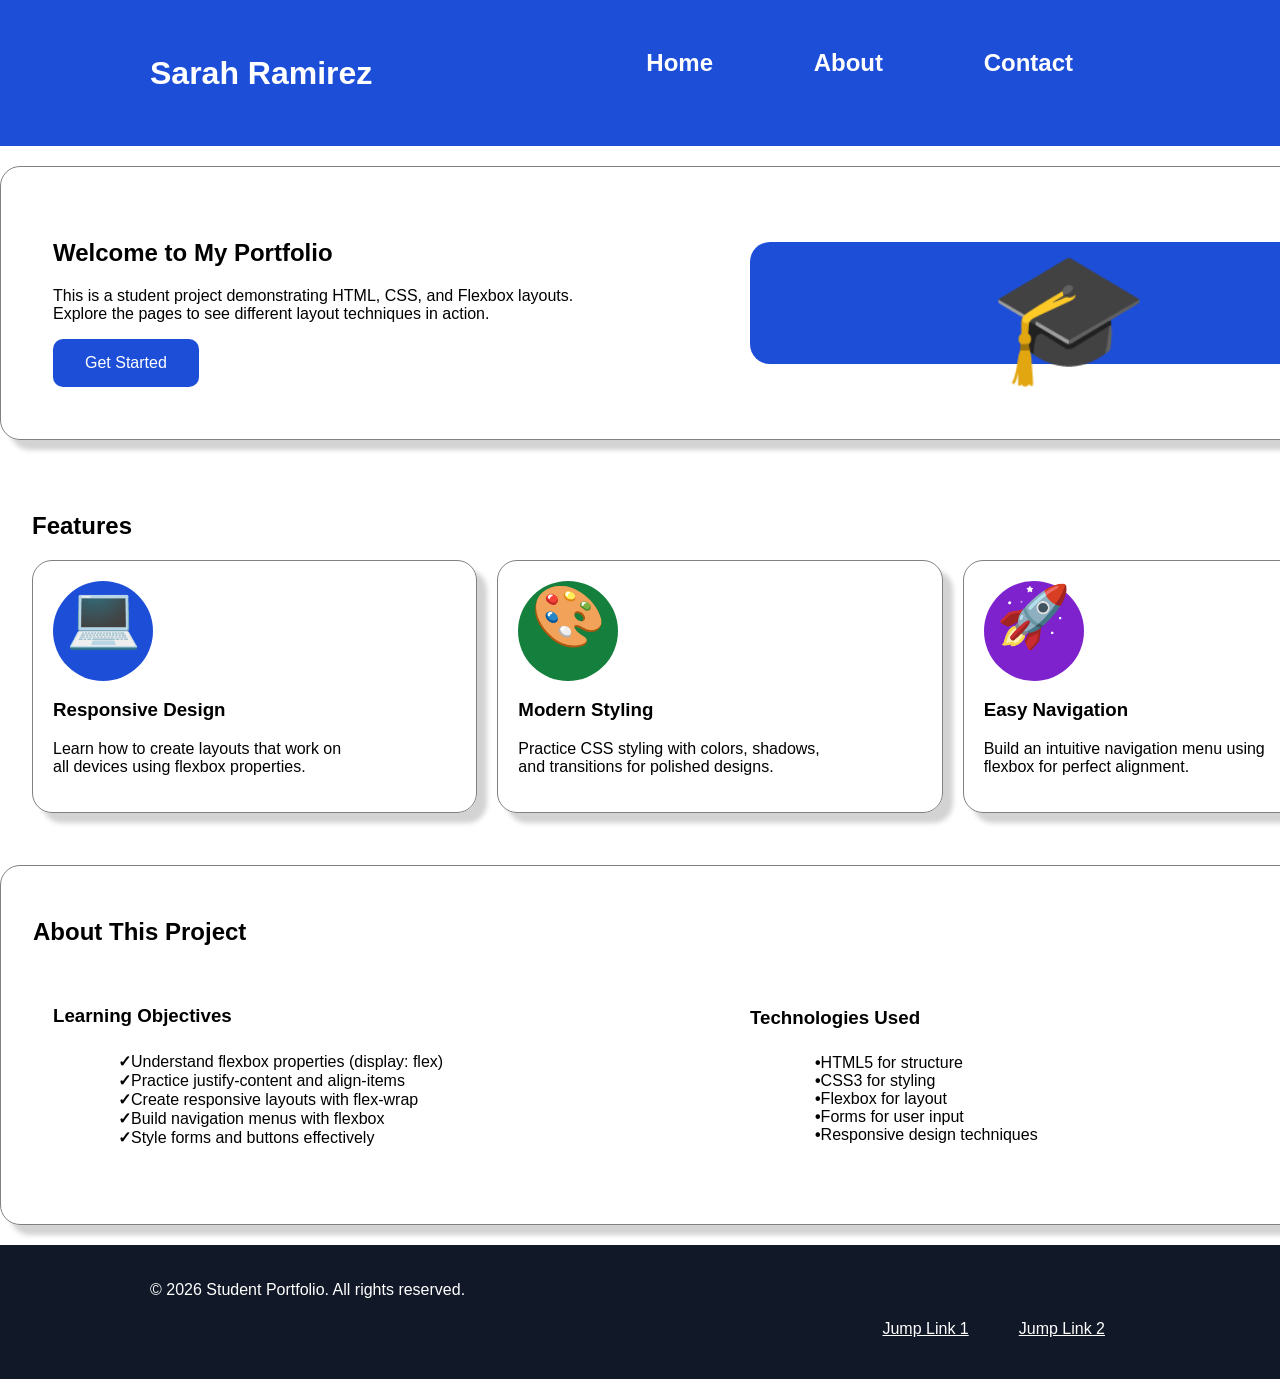
<file: index.html>
<!DOCTYPE html>

<html lang="en">

<head>

    <meta charset="UTF-8">

    <meta name="viewport" content="width=device-width, initial-scale=1.0">

    <title>Home Page</title>

    <link rel="stylesheet" href="css/style.css">

</head>

<body>

    <header>
        <div class="flexContainer">
            <div id="headerName">
                <p>Sarah Ramirez</p>
            </div>
            <nav>
                <ul id="jump1">
                    <li><a href="index.html"><button class="btn btn-secondary">Home</button></a></li>
                    <li><a href="about.html"><button class="btn btn-secondary">About</button></a></li>
                    <li><a href="contact.html"><button class="btn btn-secondary">Contact</button></a></li>
                </ul>
            </nav>
        </div>

    </header>
    <main>
        <section class="shadow" id="jump2">
            <div class="flexContainer">
                <div class="flexItem">
                    <h1>Welcome to My Portfolio</h1>
                    <p>This is a student project demonstrating HTML, CSS, and Flexbox layouts. <br>
                        Explore the pages to see different layout techniques in action.
                    </p>
                    <button class="btn btn-primary">Get Started</button>
                </div>
                <div class="flexItem">
                    <p id="heroIcon">&#x1F393;</p>
                </div>

            </div>
        </section>

        <section>
            <h2>Features</h2>
            <div class="flexContainer">
                <div class="shadow flexItem">
                    <p class="circleBlue">&#x1F4BB;</p>
                    <h3>Responsive Design</h3>
                    <p>Learn how to create layouts that work on <br> all devices using flexbox properties.</p>

                </div>
                <div class="shadow flexItem">
                    <p class="circleGreen">&#x1F3A8;</p>
                    <h3>Modern Styling</h3>
                    <p>Practice CSS styling with colors, shadows,<br> and transitions for polished designs.</p>
                </div>
                <div class="shadow flexItem">
                    <p class="circlePurple">&#x1F680;</p>
                    <h3>Easy Navigation</h3>
                    <p>Build an intuitive navigation menu using<br> flexbox for perfect alignment.</p>
                </div>
            </div>


        </section>

        <section class="shadow">
            <h2>About This Project</h2>
            <div class="flexContainer">
                <div class="flexItem">
                    <h3>Learning Objectives</h3>
                    <ul class="listCheckmark">
                        <li>Understand flexbox properties (display: flex)</li>
                        <li>Practice justify-content and align-items</li>
                        <li>Create responsive layouts with flex-wrap</li>
                        <li>Build navigation menus with flexbox</li>
                        <li>Style forms and buttons effectively</li>
                    </ul>

                </div>

                <div class="flexItem">
                    <h3>Technologies Used</h3>
                    <ul class="listPoint">
                        <li>HTML5 for structure</li>
                        <li>CSS3 for styling</li>
                        <li>Flexbox for layout</li>
                        <li>Forms for user input</li>
                        <li>Responsive design techniques</li>
                    </ul>

                </div>
            </div>

        </section>







    </main>
    <footer>

        <p id="footerText">© 2026 Student Portfolio. All rights reserved.</p>
        <ul id="footerNav">
            <li><a href="#jump1">Jump Link 1</a></li>
            <li><a href="#jump2">Jump Link 2</a></li>
        </ul>
    </footer>
</body>

</html>
</file>
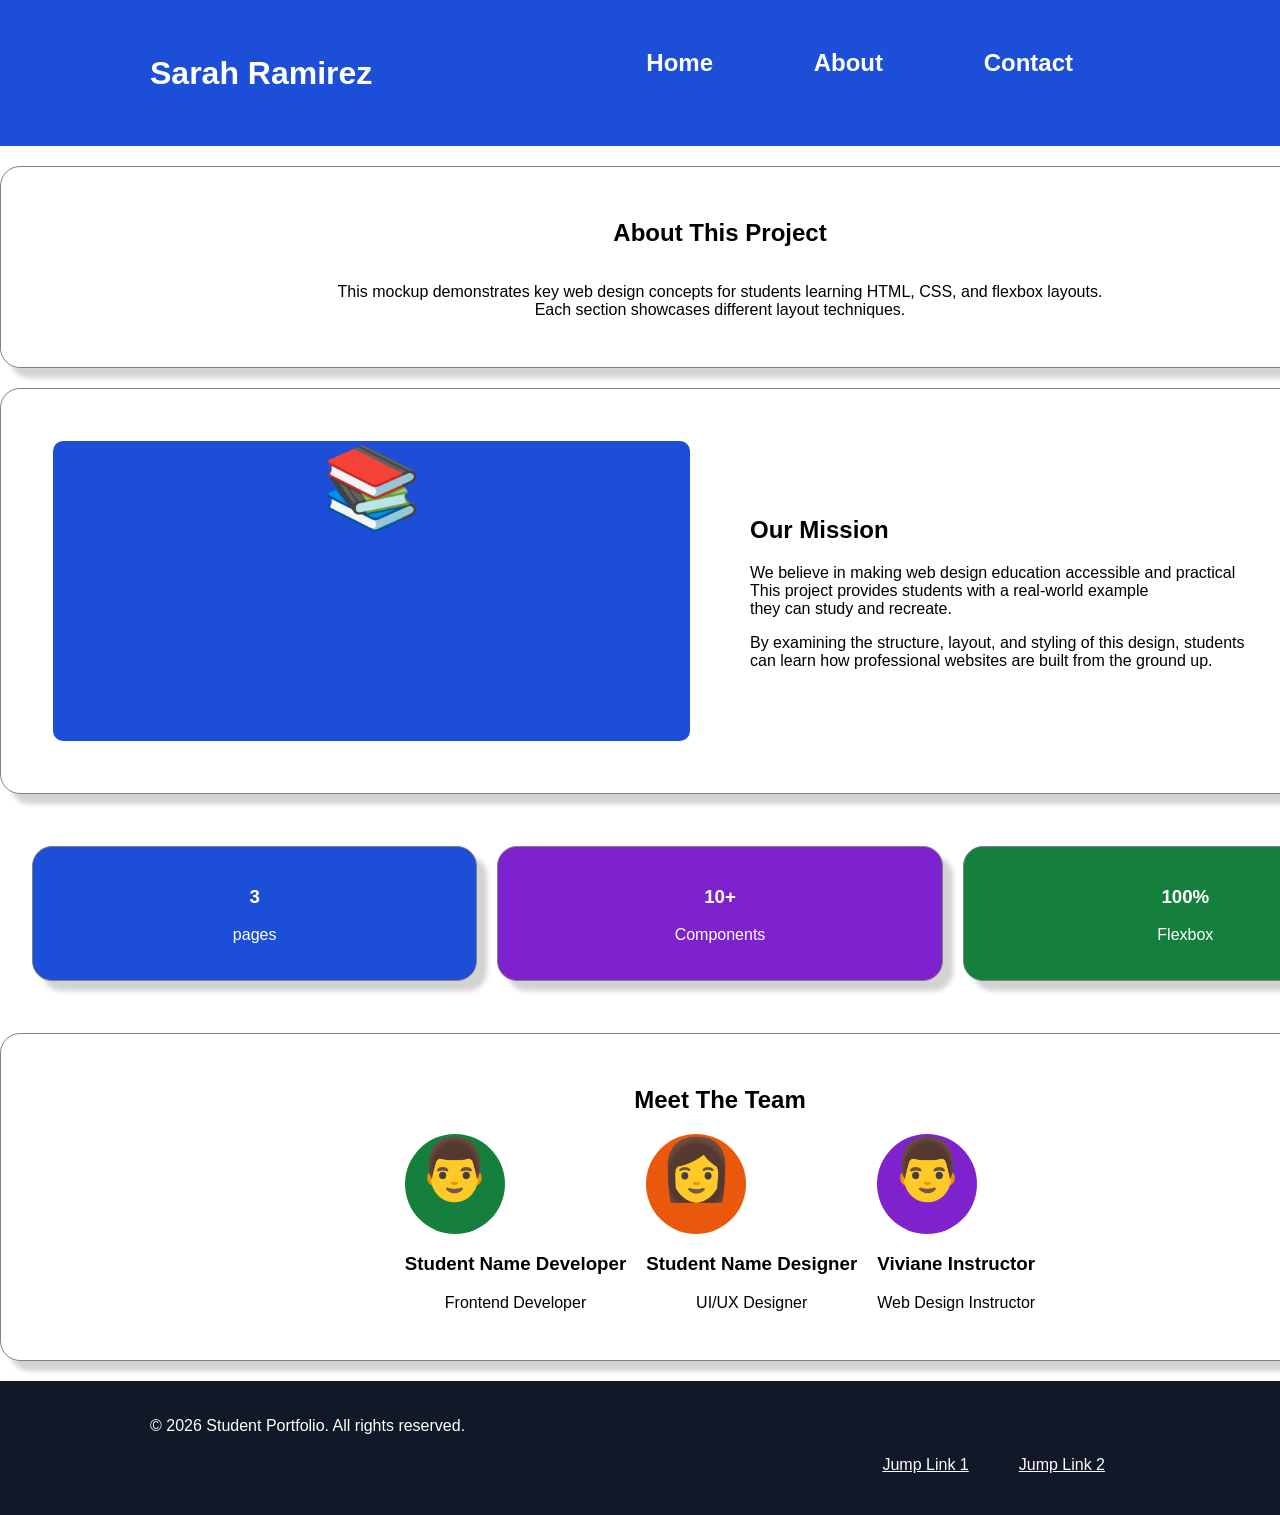
<file: about.html>
<!DOCTYPE html>

<html lang="en">

<head>

    <meta charset="UTF-8">

    <meta name="viewport" content="width=device-width, initial-scale=1.0">

    <title>Home Page</title>

    <link rel="stylesheet" href="css/style.css">

</head>

<body>
    <header>
        <div class="flexContainer">
            <div id="headerName">
                <p>Sarah Ramirez</p>
            </div>
            <nav>
                <ul id="jump1">
                    <li><a href="index.html"><button class="btn btn-secondary">Home</button></a></li>
                    <li><a href="about.html"><button class="btn btn-secondary">About</button></a></li>
                    <li><a href="contact.html"><button class="btn btn-secondary">Contact</button></a></li>
                </ul>
            </nav>
        </div>

    </header>
    <main>
        <section class="shadow centerText">
            <h1 id="jump2">About This Project</h1>
            <div class="flexContainer">

                <p>This mockup demonstrates key web design concepts for students learning HTML, CSS,
                    and flexbox layouts. <br> Each section showcases different layout techniques.</p>
            </div>
        </section>


        <section class="shadow">
            <div class="flexContainer">
                <div class="flexItem">
                    <p id="booksIcon">&#x1F4DA;</p>
                </div>
                <div class="flexItem">
                    <h2>Our Mission</h2>
                    <p>We believe in making web design education accessible and practical <br>
                        This project provides students with a real-world example <br>
                        they can study and recreate.</p>

                    <p>By examining the structure, layout, and styling of this design, students <br>
                        can learn how professional websites are built from the ground up.</p>
                </div>
            </div>
        </section>


        <section>
            <div class="flexContainer">
                <div class="shadow flexItem boxBlue">
                    <h3 class="centerText">3</h3>
                    <p class="centerText">pages</p>
                </div>
                <div class="shadow flexItem boxPurple">
                    <h3 class="centerText">10+</h3>
                    <p class="centerText">Components</p>
                </div>
                <div class="shadow flexItem boxGreen">
                    <h3 class="centerText">100%</h3>
                    <p class="centerText">Flexbox</p>
                </div>
            </div>
        </section>


        <section class="shadow centerText">

            <h2>Meet The Team</h2>

            <div class="flexContainer">

                <div>
                    <p class="circleGreen">&#x1F468;</p>
                    <h3>Student Name Developer</h3>
                    <p>Frontend Developer</p>
                </div>
                <div>
                    <p class="circleOrange">&#x1F469;</p>
                    <h3>Student Name Designer</h3>
                    <p>UI/UX Designer</p>
                </div>
                <div>
                    <p class="circlePurple">&#x1F468;</p>
                    <h3>Viviane Instructor</h3>
                    <p>Web Design Instructor</p>
                </div>
            </div>

        </section>










    </main>
    <footer>

        <p id="footerText">© 2026 Student Portfolio. All rights reserved.</p>
        <ul id="footerNav">
            <li><a href="#jump1">Jump Link 1</a></li>
            <li><a href="#jump2">Jump Link 2</a></li>
        </ul>
    </footer>

</body>

</html>
</file>
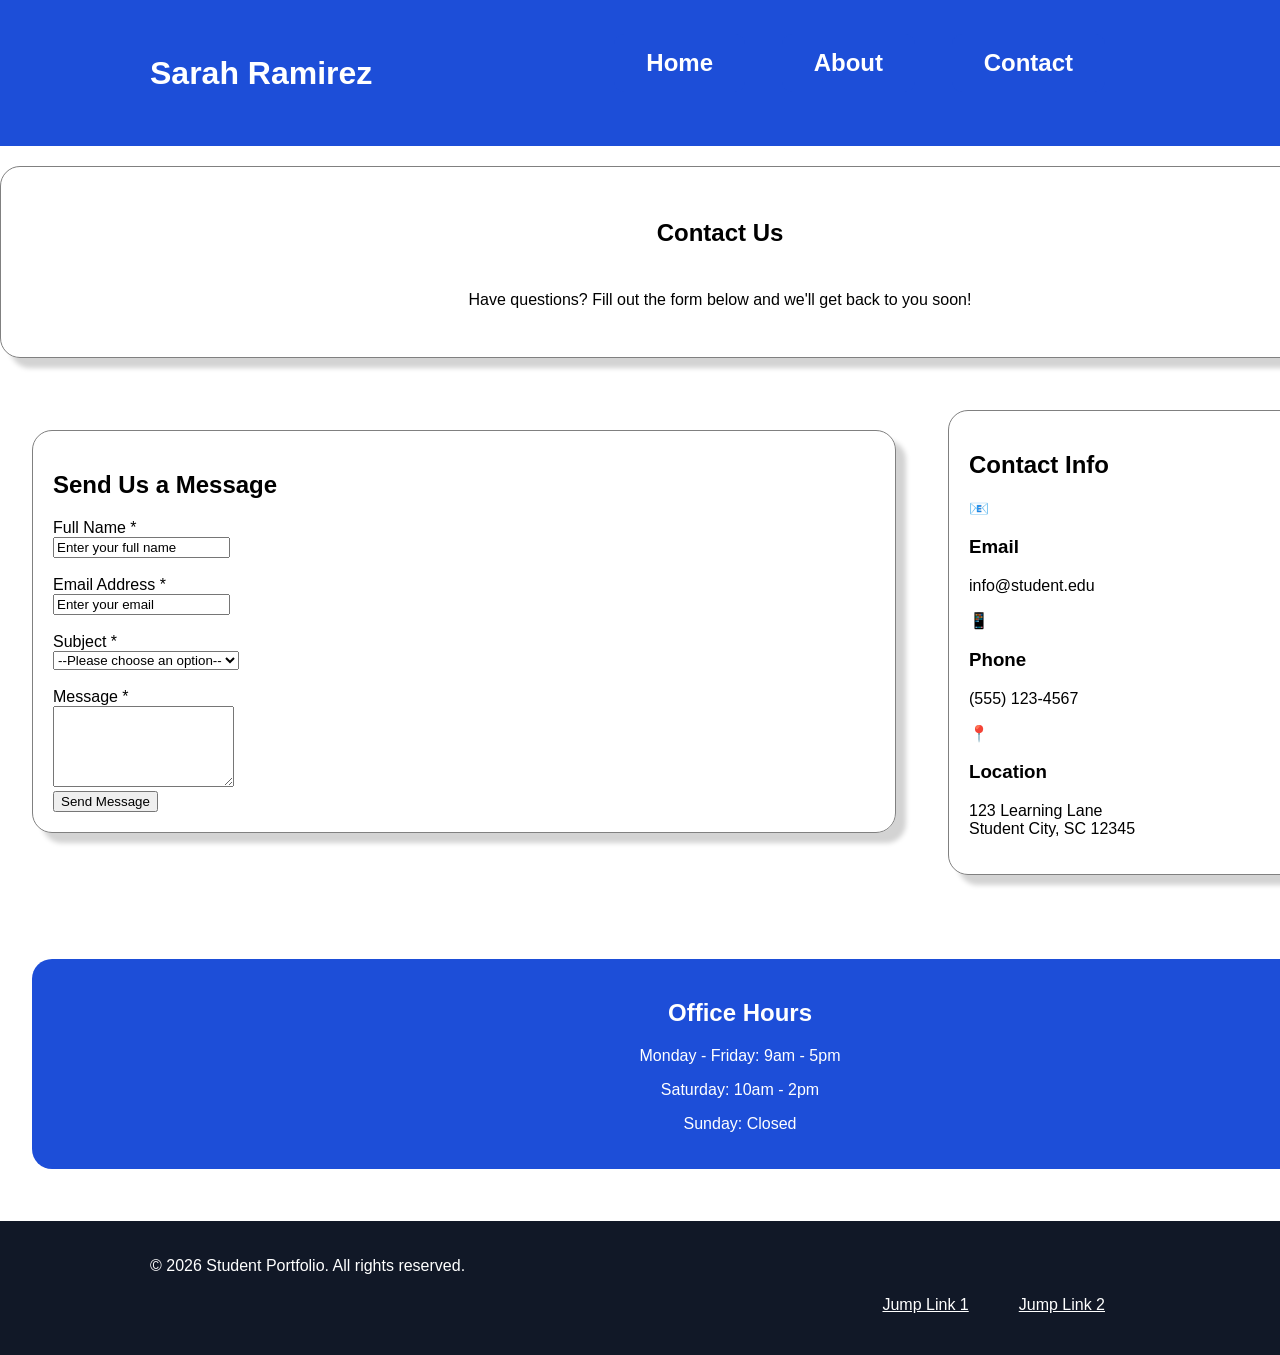
<file: contact.html>
<!DOCTYPE html>

<html lang="en">

<head>

    <meta charset="UTF-8">

    <meta name="viewport" content="width=device-width, initial-scale=1.0">

    <title>Home Page</title>

    <link rel="stylesheet" href="css/style.css">

</head>

<body>
    <header>
        <div class="flexContainer">
            <div id="headerName">
                <p>Sarah Ramirez</p>
            </div>
            <nav>
                <ul id="jump1">
                    <li><a href="index.html"><button class="btn btn-secondary">Home</button></a></li>
                    <li><a href="about.html"><button class="btn btn-secondary">About</button></a></li>
                    <li><a href="contact.html"><button class="btn btn-secondary">Contact</button></a></li>
                </ul>
            </nav>
        </div>

    </header>
    <main>
        <section class="shadow">
            <div class="flexContainer">
                <div class="containerBreak">
                    <h1 id="jump2">Contact Us</h1>
                    <p>Have questions? Fill out the form below and we'll get back to you soon!</p>
                </div>
            </div>
        </section>

        <section class="left-section">
            <div class="flexContainer">
                <div class="shadow flexItem">
                    <h2>Send Us a Message</h2>
                    <form action="mailto:sarah_ram@icloud.com" method="post" enctype="text/plain">
                        <label for="name">Full Name *</label> <br>
                        <input type="text" id="name" name="name" value="Enter your full name" required> <br><br>

                        <label for="email">Email Address *</label> <br>
                        <input type="email" id="email" name="email" value="Enter your email" required> <br><br>

                        <label for="subject">Subject *</label><br>
                        <select id="subject" name="subject" required>
                            <option value="">--Please choose an option--</option>
                            <option value="general">General Inquiry</option>
                            <option value="support">Support Request</option>
                            <option value="feedback">Feedback</option>
                        </select>
                        <br><br>
                        <label for="message">Message *</label> <br>
                        <textarea id="message" name="message" rows="5" value="Enter your message" required></textarea>
                        <br>

                        <button type="submit" value="Send Message">Send Message</button>
                    </form>
                </div>
            </div>
        </section>

        <section>
            <div class="flexContainer">
                <div class="shadow flexItem">
                    <h2>Contact Info</h2>
                    <p>&#x1F4E7;</p>
                    <h3>Email</h3>
                    <p>info@student.edu</p>
                    <p>&#x1F4F1;</p>
                    <h3>Phone</h3>
                    <p>(555) 123-4567</p>
                    <p>&#x1F4CD;</p>
                    <h3>Location</h3>
                    <p>123 Learning Lane<br>Student City, SC 12345</p>
                </div>
            </div>
        </section>

        <section>
            <div>
                <div class="flexItem boxBlue centerText">
                    <h2>Office Hours</h2>
                    <p>Monday - Friday: 9am - 5pm</p>
                    <p>Saturday: 10am - 2pm</p>
                    <p>Sunday: Closed</p>
                </div>
            </div>
        </section>





    </main>
    <footer>

        <p id="footerText">© 2026 Student Portfolio. All rights reserved.</p>
        <ul id="footerNav">
            <li><a href="#jump1">Jump Link 1</a></li>
            <li><a href="#jump2">Jump Link 2</a></li>
        </ul>
    </footer>

    </div>

</body>

</html>
</file>
<file: css/style.css>
body {
    margin: 0;
    font-family: 'Segoe UI', Tahoma, Geneva, Verdana, sans-serif;
}

header {
    background-color: #1d4ed8;
    padding: 5px 150px 5px;
}

#headerName {
    -webkit-flex: 1;
    -ms-flex: 1;
    flex: 1;
    color: #ffffff;
    font-size: 32px;
    font-weight: 800;
}

nav {
    display: flex;
    justify-content: flex-end;
    font-size: 24px;
    color: #ffffff;
}

nav a {
    color: #ffffff;
}

nav ul li {
    padding: 5px 25px 25px 5px;
    list-style-type: none;
    display: inline-block;
}



main {
    width: 1440px;
    margin: 0 auto;
}


.flexContainer {
    display: -webkit-flex;
    display: flex;
    gap: 20px;
    align-items: center;
    justify-content: center;
}

.flexItem {
    gap: 20px;
    padding: 20px;
    width: 100%;
}

section {
    padding: 32px;
    margin: 20px 0px 20px;
}

.shadow {
    box-shadow: 10px 10px 5px lightgray;
    border: 1px solid gray;
    border-radius: 20px;
}

#heroIcon {
    background-color: #1d4ed8;
    border-radius: 20px;
    border: 1px;
    font-size: 128px;
    margin: 0;
    height: 122px;
    text-align: center;

}

#booksIcon {
    background-color: #1d4ed8;
    border-radius: 10px;
    font-size: 80px;
    margin: 0;
    height: 300px;
    text-align: center;
}

.circleBlue {
    border-radius: 50%;
    width: 100px;
    height: 100px;
    background-color: #1d4ed8;
    text-align: center;
    font-size: 60px;
    margin: 0%;
    padding: 0%;
}

.circleGreen {
    border-radius: 50%;
    width: 100px;
    height: 100px;
    background-color: #15803d;
    text-align: center;
    font-size: 60px;
    margin: 0%;
    padding: 0%;
}

.circlePurple {
    border-radius: 50%;
    width: 100px;
    height: 100px;
    background-color: #7e22ce;
    text-align: center;
    font-size: 60px;
    margin: 0%;
    padding: 0%;
}

.circleOrange {
    border-radius: 50%;
    width: 100px;
    height: 100px;
    background-color: #ea580c;
    text-align: center;
    font-size: 60px;
    margin: 0%;
    padding: 0%;
}

footer {
    padding: 20px 150px 20px;
    background-color: #111827;
    color: #ffffff;
}

footer a {
    color: #ffffff;
    display: -webkit-flex;
    display: flex;
}

footer ul li {
    list-style-type: none;
    display: inline-block;
    padding: 5px 25px 5px;
}

#footerText {
    -webkit-flex: 1;
    -ms-flex: 1;
    flex: 1;
}

#footerNav {
    display: flex;
    justify-content: flex-end;
}

.listCheckmark {
    list-style: none;
    margin: 25px;
}

ul.listCheckmark li:before {
    content: "✓";
    font-weight: bold;
    left: -25px;
}

.listPoint {
    list-style: none;
    margin: 25px;
}

ul.listPoint li:before {
    content: "•";
    font-weight: bold;
    left: -25px;
}

.btn {
    background-color: #1d4ed8;
    border: none;
    border-radius: 10px;
    color: white;
    padding: 15px 32px;
    text-align: center;
    text-decoration: none;
    font-style: bold;
    cursor: pointer;
}

.btn-primary {
    font-size: 16px;
}

.btn-secondary {
    font-size: 24px;
    font-weight: bold;
}

button:hover {
    background-color: #111827;
}

.centerText {
    text-align: center;
}

.boxBlue {
    background-color: #1d4ed8;
    border-radius: 20px;
    padding: 20px;
    color: white;
}

.boxPurple {
    background-color: #7e22ce;
    border-radius: 20px;
    padding: 20px;
    color: white;
}

.boxGreen {
    background-color: #15803d;
    border-radius: 20px;
    padding: 20px;
    color: white;
}

.containerBreak {
    display: flex;
    flex-direction: column;
    align-items: center;
    text-align: center;
    gap: 8px;
}

.left-section {
    float: left;
    width: 60%;
    margin-right: 20px;
    flex-grow: 1;
}
</file>
